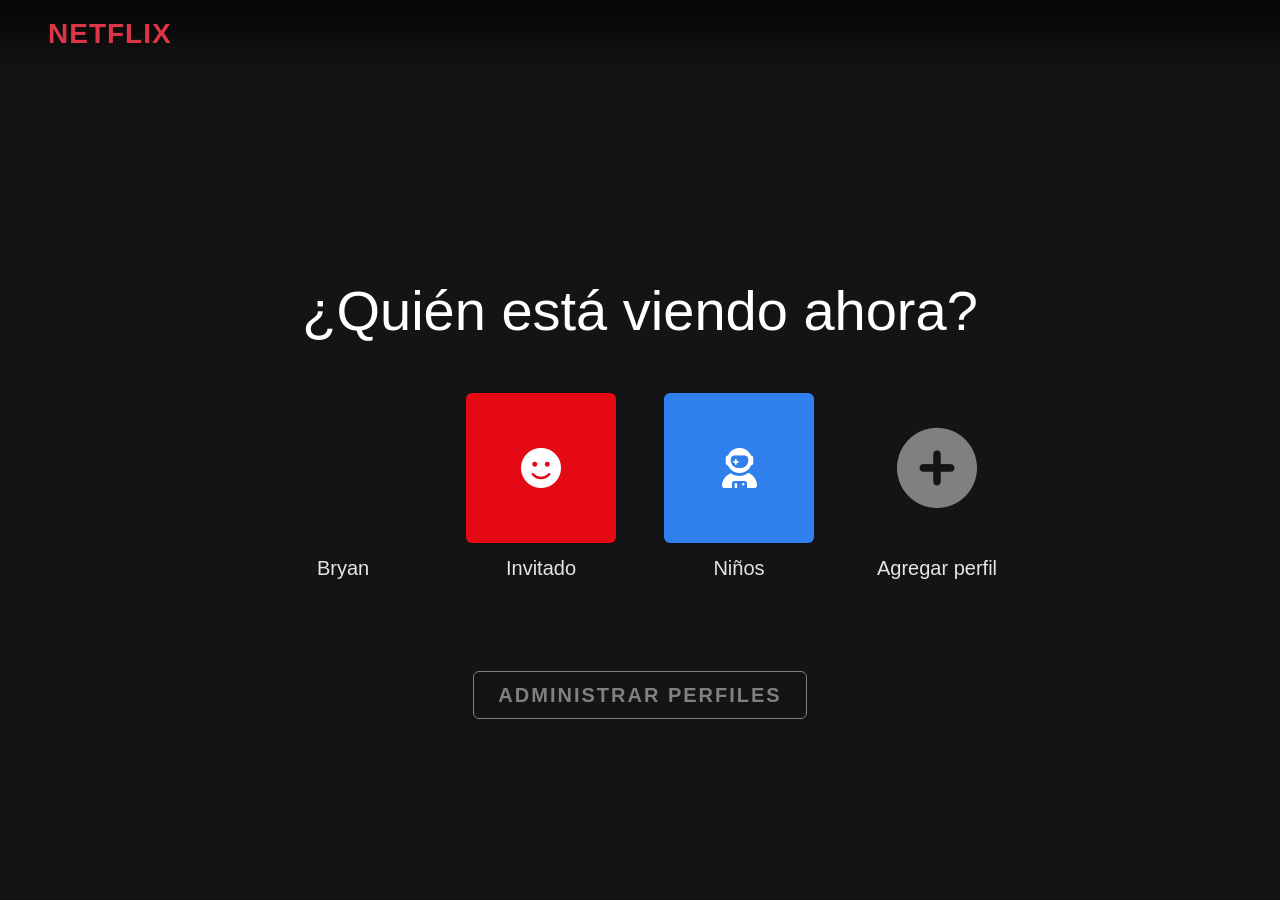
<file: profile.html>
<!DOCTYPE html>
<html lang="es">
<head>
  <meta charset="UTF-8">
  <meta name="viewport" content="width=device-width, initial-scale=1.0">
  <title>Perfiles - Netflix Clone</title>
  <link href="https://cdn.jsdelivr.net/npm/bootstrap@5.3.2/dist/css/bootstrap.min.css" rel="stylesheet">
  <link rel="stylesheet" href="https://cdnjs.cloudflare.com/ajax/libs/font-awesome/6.4.2/css/all.min.css">
  <link rel="stylesheet" href="style.css">
</head>
<body class="bg-netflix text-light fw-medium d-flex flex-column min-vh-100">

  <!-- Header simple -->
  <nav class="navbar navbar-expand-lg fixed-top transition-navbar" id="mainNav">
    <div class="container-fluid px-4 px-md-5">
      <a class="navbar-brand text-danger fs-3 fw-bold" href="index.html">NETFLIX</a>
    </div>
  </nav>

  <!-- Contenido de Perfiles -->
  <main class="flex-grow-1 d-flex justify-content-center align-items-center flex-column pt-5 mt-5">
    <h1 class="display-4 fw-normal mb-5 text-center text-white">¿Quién está viendo ahora?</h1>
    
    <div class="d-flex flex-wrap justify-content-center gap-4 gap-md-5 mb-5 profiles-container">
      
      <!-- Profile 1 -->
      <a href="index.html" class="text-decoration-none text-light-gray profile-card">
        <div class="profile-icon rounded mb-2 transition-transform shadow-sm" style="background-image: url('https://upload.wikimedia.org/wikipedia/commons/0/0b/Netflix-avatar.png'); width: 150px; height: 150px; background-size: cover; border: 3px solid transparent;"></div>
        <p class="text-center fs-5 profile-name">Bryan</p>
      </a>

      <!-- Profile 2 -->
      <a href="index.html" class="text-decoration-none text-light-gray profile-card">
        <div class="profile-icon rounded mb-2 transition-transform shadow-sm" style="background-color: #e50914; width: 150px; height: 150px; border: 3px solid transparent; display:flex; align-items:center; justify-content:center;">
            <i class="fa-solid fa-face-smile fs-1 text-white"></i>
        </div>
        <p class="text-center fs-5 profile-name">Invitado</p>
      </a>

      <!-- Profile 3 -->
      <a href="index.html" class="text-decoration-none text-light-gray profile-card">
        <div class="profile-icon rounded mb-2 transition-transform shadow-sm" style="background-color: #2F80ED; width: 150px; height: 150px; border: 3px solid transparent; display:flex; align-items:center; justify-content:center;">
            <i class="fa-solid fa-user-astronaut fs-1 text-white"></i>
        </div>
        <p class="text-center fs-5 profile-name">Niños</p>
      </a>

      <!-- Add Profile -->
      <a href="#" class="text-decoration-none text-light-gray profile-card">
        <div class="profile-icon rounded mb-2 transition-transform d-flex justify-content-center align-items-center" style="width: 150px; height: 150px; border: 3px solid transparent;">
           <i class="fa-solid fa-circle-plus" style="font-size: 5rem; color: gray;"></i>
        </div>
        <p class="text-center fs-5 profile-name">Agregar perfil</p>
      </a>

    </div>

    <button class="btn btn-outline-secondary px-4 py-2 mt-4 text-light text-uppercase fw-semibold fs-5 tracking-wide manage-btn">Administrar perfiles</button>
  </main>

  <script src="https://cdn.jsdelivr.net/npm/bootstrap@5.3.2/dist/js/bootstrap.bundle.min.js"></script>
  <script src="app.js"></script>
</body>
</html>
</file>
<file: style.css>
/* Netflix Clone Custom CSS */

/* Color Variables */
:root {
  --netflix-red: #E50914;
  --netflix-black: #141414;
  --netflix-dark-gray: #181818;
  --netflix-light-gray: #e5e5e5;
  --netflix-secondary-translucent: rgba(109, 109, 110, 0.7);
}

/* Base Styles */
body.bg-netflix {
  background-color: var(--netflix-black);
  font-family: 'Helvetica Neue', Helvetica, Arial, sans-serif;
  overflow-x: hidden;
}

.text-light-gray {
  color: var(--netflix-light-gray) !important;
}

.text-light-gray:hover {
  color: #b3b3b3 !important;
}

.bg-black {
  background-color: #000000 !important;
}

.bg-dark-gray {
  background-color: var(--netflix-dark-gray);
}

/* Navbar */
.transition-navbar {
  transition: background-color 0.4s ease;
  background-color: transparent; /* Transparent at top */
  background-image: linear-gradient(to bottom, rgba(0, 0, 0, 0.7) 10%, rgba(0, 0, 0, 0));
}

.navbar-brand {
  font-family: Arial, Helvetica, sans-serif;
  letter-spacing: 1px;
}

.nav-link {
  font-size: 0.9rem;
  transition: color 0.3s;
}

/* Hero Carousel */
#heroCarousel {
  height: 100vh;
  min-height: 500px;
}

.hero-image {
  width: 100%;
  height: 100%;
  background-size: cover;
  background-position: center top;
}

.hero-vignette {
  position: absolute;
  top: 0;
  left: 0;
  right: 0;
  bottom: 0;
  /* Top to bottom and left to right gradients to simulate the vignettes */
  background: linear-gradient(to right, #141414 0%, rgba(0,0,0,0) 40%),
              linear-gradient(to top, #141414 0%, rgba(0,0,0,0) 30%),
              linear-gradient(to bottom, rgba(0,0,0,0.6) 0%, rgba(0,0,0,0) 25%);
}

.hero-caption {
  bottom: 10% !important;
  left: 0 !important;
  right: 0 !important;
  z-index: 10;
}

.hero-title {
  font-size: 3.5rem;
  max-width: 600px;
}

@media (min-width: 768px) {
  .hero-title {
    font-size: 5rem;
  }
}

.content-desc {
  max-width: 600px;
  line-height: 1.4;
  font-size: 1.2rem;
}

.text-shadow {
  text-shadow: 2px 2px 4px rgba(0,0,0,0.6);
}

/* Buttons */
.btn-secondary-translucent {
  background-color: var(--netflix-secondary-translucent);
  border: none;
}

.btn-secondary-translucent:hover {
  background-color: rgba(109, 109, 110, 0.5);
  color: white;
}

.btn-hover-scale {
  transition: transform 0.2s ease, background-color 0.2s ease, opacity 0.2s ease;
}

.btn-hover-scale:hover {
  transform: scale(1.05);
  opacity: 0.8;
}

/* Slider Section */
.content-sections {
  margin-top: -100px;
  position: relative;
  z-index: 20;
}

.slider-title {
  font-size: 1.4rem;
  font-weight: bold;
}

/* Hide scrollbar for slider container */
.scroll-hidden::-webkit-scrollbar {
  display: none;
}
.scroll-hidden {
  -ms-overflow-style: none;  /* IE and Edge */
  scrollbar-width: none;  /* Firefox */
  padding-top: 20px;
  padding-bottom: 20px;
  margin-top: -20px;
  margin-bottom: -20px;
  scroll-behavior: smooth;
}

.slider-item {
  flex: 0 0 auto; /* Prevent growing/shrinking */
  width: 250px;
  border-radius: 4px;
  cursor: pointer;
  transition: transform 0.4s ease;
}

@media (min-width: 768px) {
  .slider-item {
    width: 300px;
  }
}

.slider-item img {
  width: 100%;
  height: auto;
  border-radius: 4px;
  object-fit: cover;
}

.slider-item-hover:hover {
  transform: scale(1.1);
  z-index: 10;
}

/* Effect to push siblings away slightly on hover (optional advanced effect) - we'll keep it simple for now, standard scale works well */

/* Footer */
.hover-underline:hover {
  text-decoration: underline !important;
}

.text-sm {
  font-size: 13px;
}

/* Elegantes y minimalistas Botones de Carrusel */
.slider-wrapper {
  position: relative;
}

.slider-wrapper:hover .slider-btn {
  opacity: 1; /* Mostrar al hacer hover */
}

@media (max-width: 767px) {
  .slider-btn {
    opacity: 1 !important; /* Siempre visible en móviles para mejor UX */
  }
}

.slider-btn {
  position: absolute;
  top: 55%;
  transform: translateY(-50%);
  z-index: 30;
  background-color: rgba(20, 20, 20, 0.6);
  backdrop-filter: blur(4px);
  color: white;
  border: 1px solid rgba(255, 255, 255, 0.1);
  width: 48px;
  height: 48px;
  border-radius: 50%;
  font-size: 1.2rem;
  opacity: 0;
  cursor: pointer;
  transition: opacity 0.3s ease, transform 0.2s ease, background-color 0.2s ease;
  display: flex;
  align-items: center;
  justify-content: center;
  box-shadow: 0 4px 15px rgba(0, 0, 0, 0.4);
}

.slider-btn:hover {
  background-color: white;
  color: var(--netflix-black);
  transform: translateY(-50%) scale(1.1);
}

.btn-prev {
  left: 20px;
}

.btn-next {
  right: 20px;
}

/* Profiles Page */
.profile-card {
  width: 150px;
  transition: transform 0.2s;
}

.profile-card:hover .profile-icon {
  border-color: white !important;
}

.profile-card:hover .profile-name {
  color: white !important;
}

.transition-transform {
  transition: transform 0.2s ease, border-color 0.2s ease;
}

.profile-name {
  transition: color 0.2s ease;
  margin-top: 10px;
}

.manage-btn {
  border-color: gray;
  background: transparent;
  color: gray !important;
}

.manage-btn:hover {
  color: white !important;
  border-color: white;
  background: transparent;
}

/* Utilities */
.tracking-wide {
  letter-spacing: 2px;
}

.drop-shadow {
  filter: drop-shadow(0px 0px 10px rgba(0,0,0,0.8));
  transition: transform 0.2s ease, color 0.2s ease;
}

.drop-shadow:hover {
  transform: scale(1.1);
  color: white !important;
}

.grid-movies .slider-item-hover {
  cursor: pointer;
  transition: transform 0.3s ease;
}

/* Override dark mode on bootstrap badges */
.text-bg-dark {
  background-color: #333 !important;
}

/* Eventos en vivo y conciertos */
.bg-gradient-to-t {
  background: linear-gradient(to top, rgba(0,0,0,0.9) 0%, rgba(0,0,0,0.4) 50%, rgba(0,0,0,0) 100%);
}

.bg-gradient-to-t-small {
  background: linear-gradient(to top, rgba(0,0,0,0.95) 0%, rgba(0,0,0,0) 100%);
}

.live-badge .fa-satellite-dish {
  animation: blink-soft 1.5s ease-in-out infinite;
}

@keyframes blink-soft {
  0% { opacity: 1; text-shadow: 0 0 8px rgba(255,255,255,0.8); }
  50% { opacity: 0.3; text-shadow: 0 0 0px rgba(255,255,255,0); }
  100% { opacity: 1; text-shadow: 0 0 8px rgba(255,255,255,0.8); }
}

.live-event-card {
  transition: transform 0.4s ease, box-shadow 0.4s ease;
}

.live-event-card:hover {
  transform: scale(1.02);
  box-shadow: 0 10px 25px rgba(0,0,0,0.8) !important;
}

/* Payment Page Config */
.payment-box {
  max-width: 550px;
  width: 100%;
  border-radius: 8px;
  overflow: hidden; /* Encapsulate the banner to not break border-radius */
  box-shadow: 0 15px 40px rgba(0,0,0,0.8);
  border: 1px solid #333;
}

.banner-carousel .carousel-item {
  height: 160px;
}
.banner-carousel img {
  height: 100%;
  width: 100%;
  object-fit: cover;
}

.payment-method-selector label {
  cursor: pointer;
  border: 2px solid transparent;
  transition: all 0.2s ease;
  color: #999;
}

.payment-method-selector .input-method:checked + label {
  border-color: #E50914;
  color: white;
  background-color: rgba(229, 9, 20, 0.1) !important;
  transform: translateY(-2px);
}

.payment-method-selector label:hover {
  color: white;
  border-color: #555;
}
</file>
